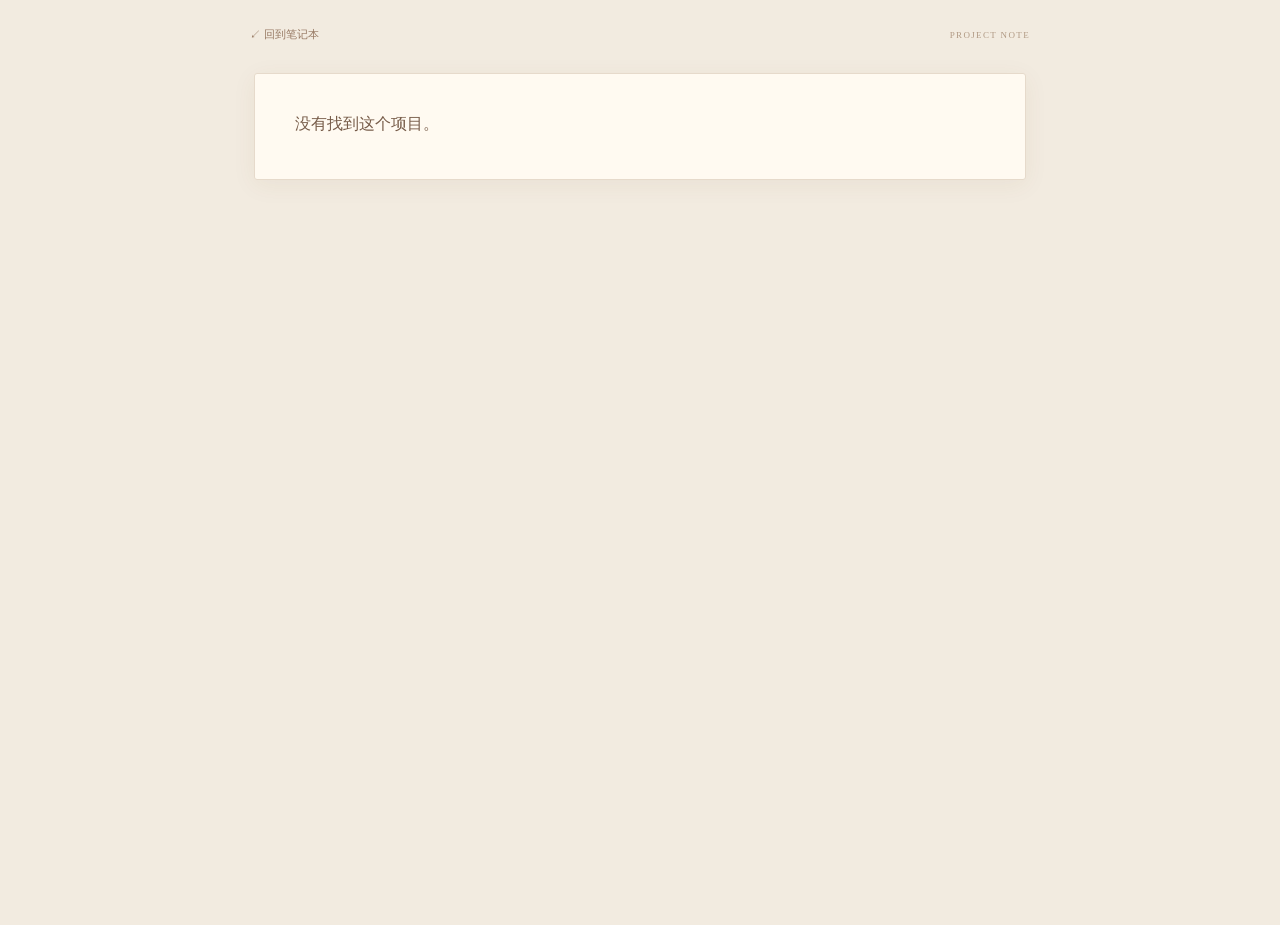
<file: site/project.html>
<!doctype html>
<html lang="zh-CN">
<head>
  <meta charset="utf-8"><meta name="viewport" content="width=device-width,initial-scale=1">
  <meta name="theme-color" content="#f4eee4">
  <title>项目介绍 · 我的作品档案</title>
  <link rel="stylesheet" href="short-projects.css">
</head>
<body class="brief-page" data-view="detail">
  <nav class="brief-nav"><a href="index.html">↙ 回到笔记本</a><span>PROJECT NOTE</span></nav>
  <main id="content" class="brief-sheet" aria-live="polite">正在展开项目……</main>
  <script src="short-projects.js"></script>
</body>
</html>
</file>
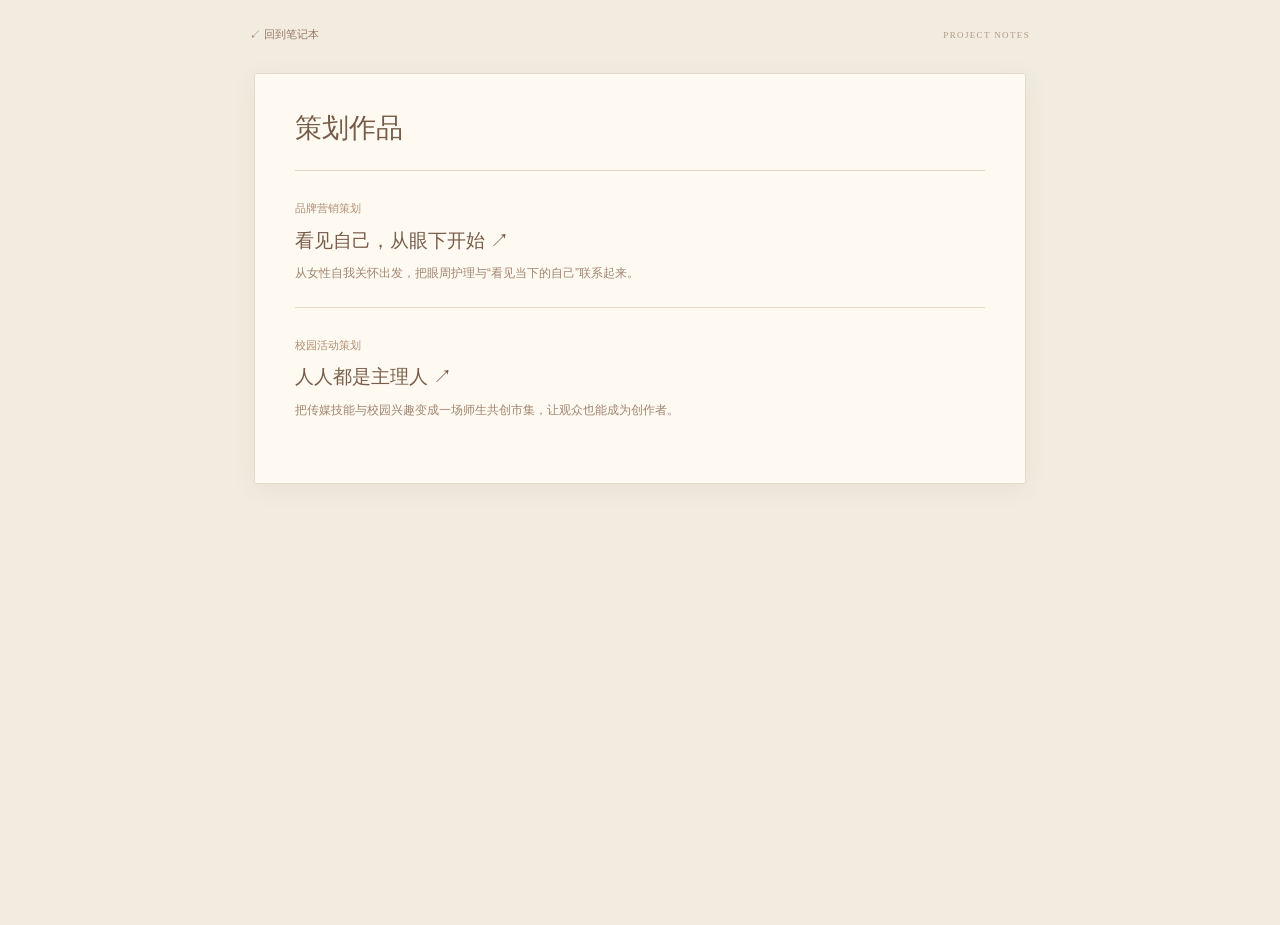
<file: site/projects.html>
<!doctype html>
<html lang="zh-CN">
<head>
  <meta charset="utf-8"><meta name="viewport" content="width=device-width,initial-scale=1">
  <meta name="theme-color" content="#f4eee4">
  <title>策划作品 · 我的作品档案</title>
  <link rel="stylesheet" href="short-projects.css">
</head>
<body class="brief-page" data-view="index">
  <nav class="brief-nav"><a href="index.html">↙ 回到笔记本</a><span>PROJECT NOTES</span></nav>
  <main id="content" class="brief-sheet" aria-live="polite">正在展开作品……</main>
  <script src="short-projects.js"></script>
</body>
</html>
</file>
<file: site/short-projects.css>
/* Brief project notes shared by notebook dialogs and direct links. */
.project-dialog{width:min(90vw,640px);max-height:88svh;padding:38px 40px;border:1px solid #dcc8b4;border-radius:5px;background:#fffaf1;color:#705748;box-shadow:0 22px 100px #54382335;overflow:auto;}
.project-dialog::backdrop{background:#58463770;backdrop-filter:blur(6px)}
.project-dialog .dialog-close{position:absolute;right:13px;top:9px;border:0;background:none;padding:4px 10px;font:24px sans-serif;cursor:pointer;color:#967c68}
.brief-category{font:11px/1.6 "Microsoft YaHei","PingFang SC",sans-serif;color:#a4806b;letter-spacing:.06em;margin:0 0 12px}
.brief-title{font:400 28px/1.5 "SimSun",serif;letter-spacing:.03em;color:#694e3b;margin:0 0 8px}
.brief-name{font:11px/1.8 "Microsoft YaHei","PingFang SC",sans-serif;color:#a68a76;margin:0 0 18px}
.brief-intro{font:14px/1.9 "Microsoft YaHei","PingFang SC",sans-serif;color:#7d6655;margin:0 0 24px}
.brief-contribution{font:12px/1.9 "Microsoft YaHei","PingFang SC",sans-serif;color:#826852;margin:0 0 20px}.brief-contribution span{display:block;font-size:10px;color:#a4806b;margin-bottom:3px}
.brief-points{margin:0;padding:0;list-style:none;border-top:1px solid #e6d9c9}
.brief-points li{padding:16px 0;border-bottom:1px solid #e6d9c9}
.brief-points h2{font:500 15px/1.7 "Microsoft YaHei","PingFang SC",sans-serif;letter-spacing:0;color:#70513e;margin:0 0 5px}
.brief-points p{font:13px/1.9 "Microsoft YaHei","PingFang SC",sans-serif;color:#826852;margin:0}
.brief-files{display:flex;align-items:center;gap:17px;flex-wrap:wrap;margin-top:25px}
.brief-files a{text-decoration:none;font:11px/1.6 "Microsoft YaHei","PingFang SC",sans-serif;color:#956b58}
.brief-files .pdf-primary{display:inline-block;background:#edd8ce;border:1px solid #d5b3a3;padding:10px 16px;border-radius:2px;color:#7c5744}
.brief-files .pdf-primary:hover{background:#e5c7b9}
.brief-files small{margin-left:auto;font:10px Georgia,serif;color:#ad9782}
.brief-files a:focus-visible,.project-dialog button:focus-visible{outline:2px solid #a56e75;outline-offset:4px}
/* Quiet stand-alone views; the notebook is the main entrance. */
body.brief-page{margin:0;min-height:100svh;background:#f2ebe0;color:#765b48;font-family:"Microsoft YaHei","PingFang SC",sans-serif;line-height:1.8;overflow:auto}
.brief-nav{max-width:780px;margin:25px auto 0;padding:0 24px;display:flex;align-items:center;justify-content:space-between;font-size:11px}
.brief-nav a{color:#977963;text-decoration:none}.brief-nav a:hover{text-decoration:underline}.brief-nav span{font:9px Georgia,serif;letter-spacing:.15em;color:#b19a84}
.brief-sheet{max-width:690px;margin:28px auto 60px;padding:36px 40px 40px;background:#fffaf1;box-shadow:0 5px 24px #714b2410;border:1px solid #e6dacb;border-radius:3px}
.brief-directory h1{font:400 27px "SimSun",serif;margin:0 0 24px}
.brief-directory>a{display:block;padding:22px 0;color:#785c49;text-decoration:none;border-top:1px solid #e5d6c6}
.brief-directory>a strong{display:block;font:400 19px/1.6 "SimSun",serif;margin:4px 0}
.brief-directory>a span{font-size:11px;color:#ac8d74}
.brief-directory>a p{font-size:12px;color:#a08570;margin:7px 0 0}
@media(max-width:600px){.project-dialog{padding:32px 24px;width:92vw}.brief-title{font-size:24px}.brief-name{font-size:10px}.brief-intro{font-size:13px;margin-bottom:20px}.brief-points li{padding:14px 0}.brief-points h2{font-size:14px}.brief-points p{font-size:12.5px}.brief-files{gap:15px}.brief-files small{display:none}.brief-sheet{margin:22px 16px 35px;padding:28px 24px}.brief-nav{padding:0 20px}}
.brief-event{font:11px/1.9 "Microsoft YaHei",sans-serif;color:#a17b64;margin:0 0 20px;padding:10px 12px;background:#f4e8d8;border-left:2px solid #c59b83}
</file>
